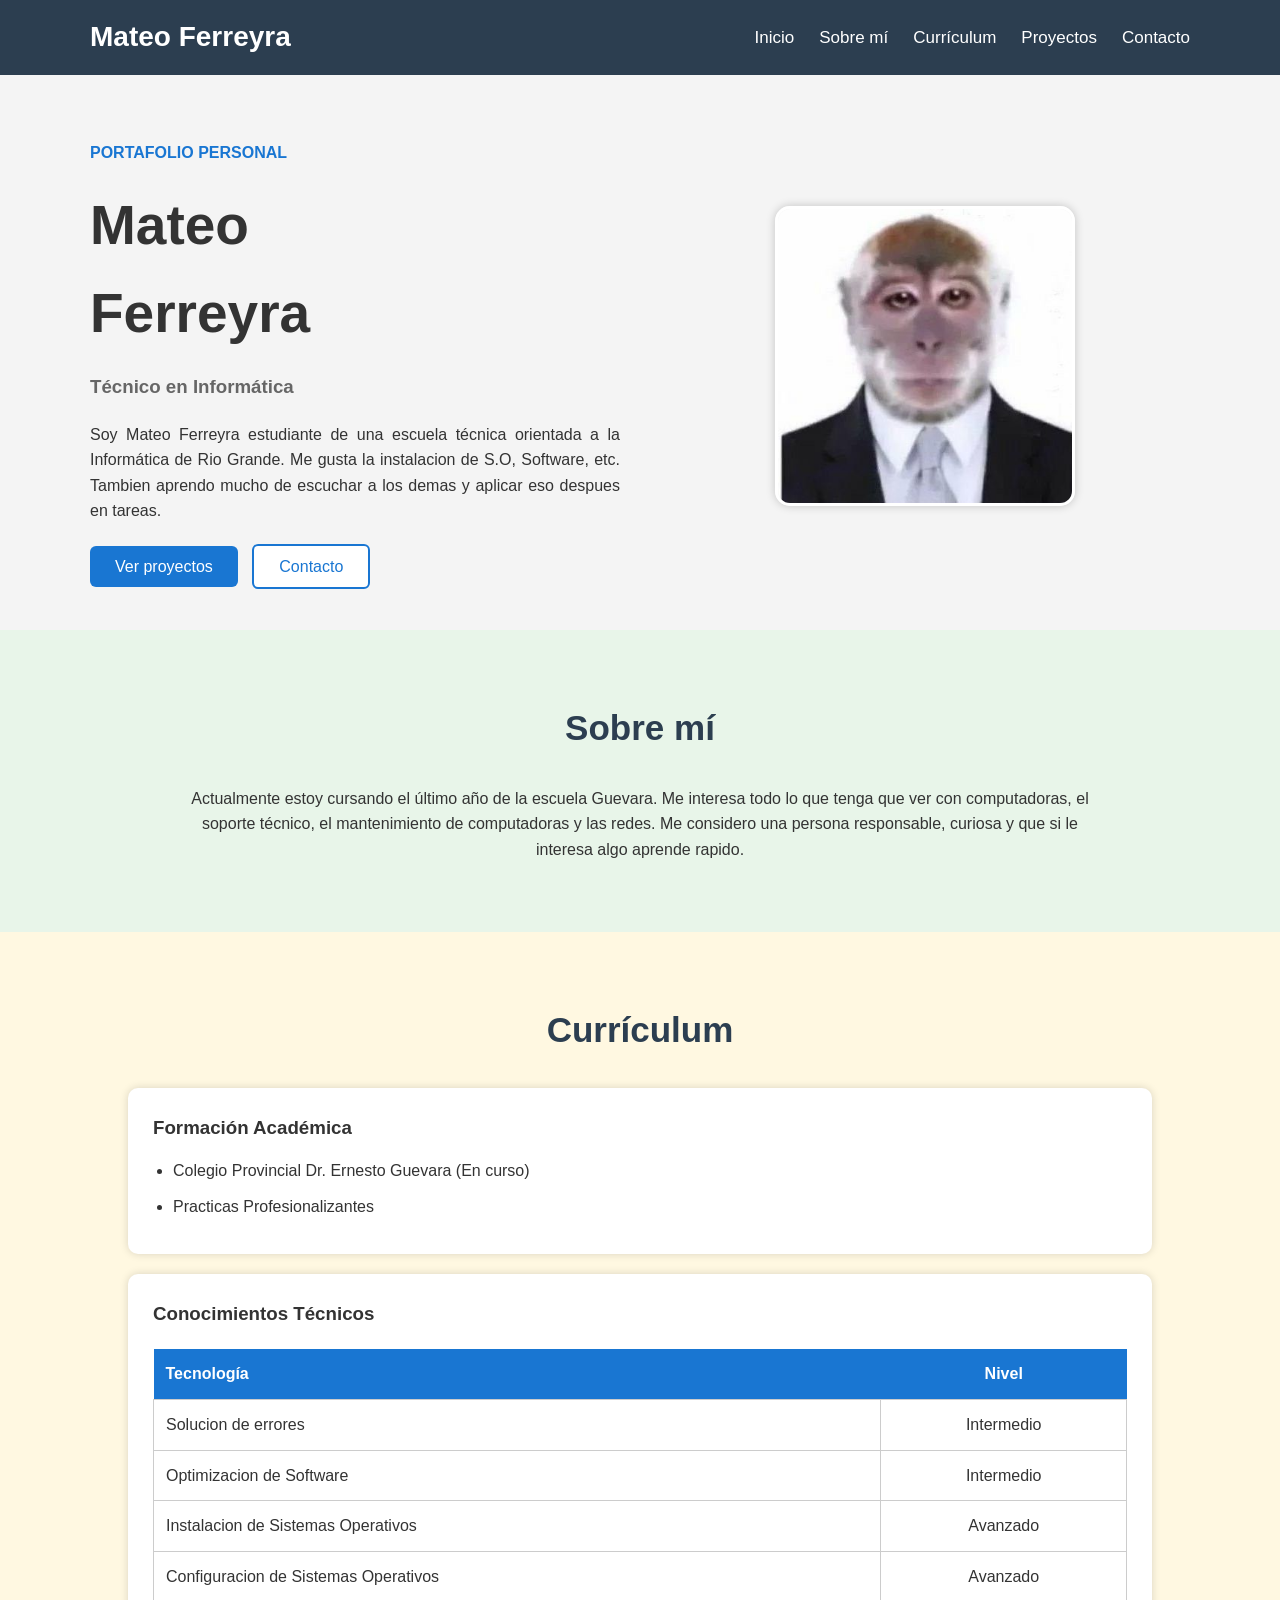
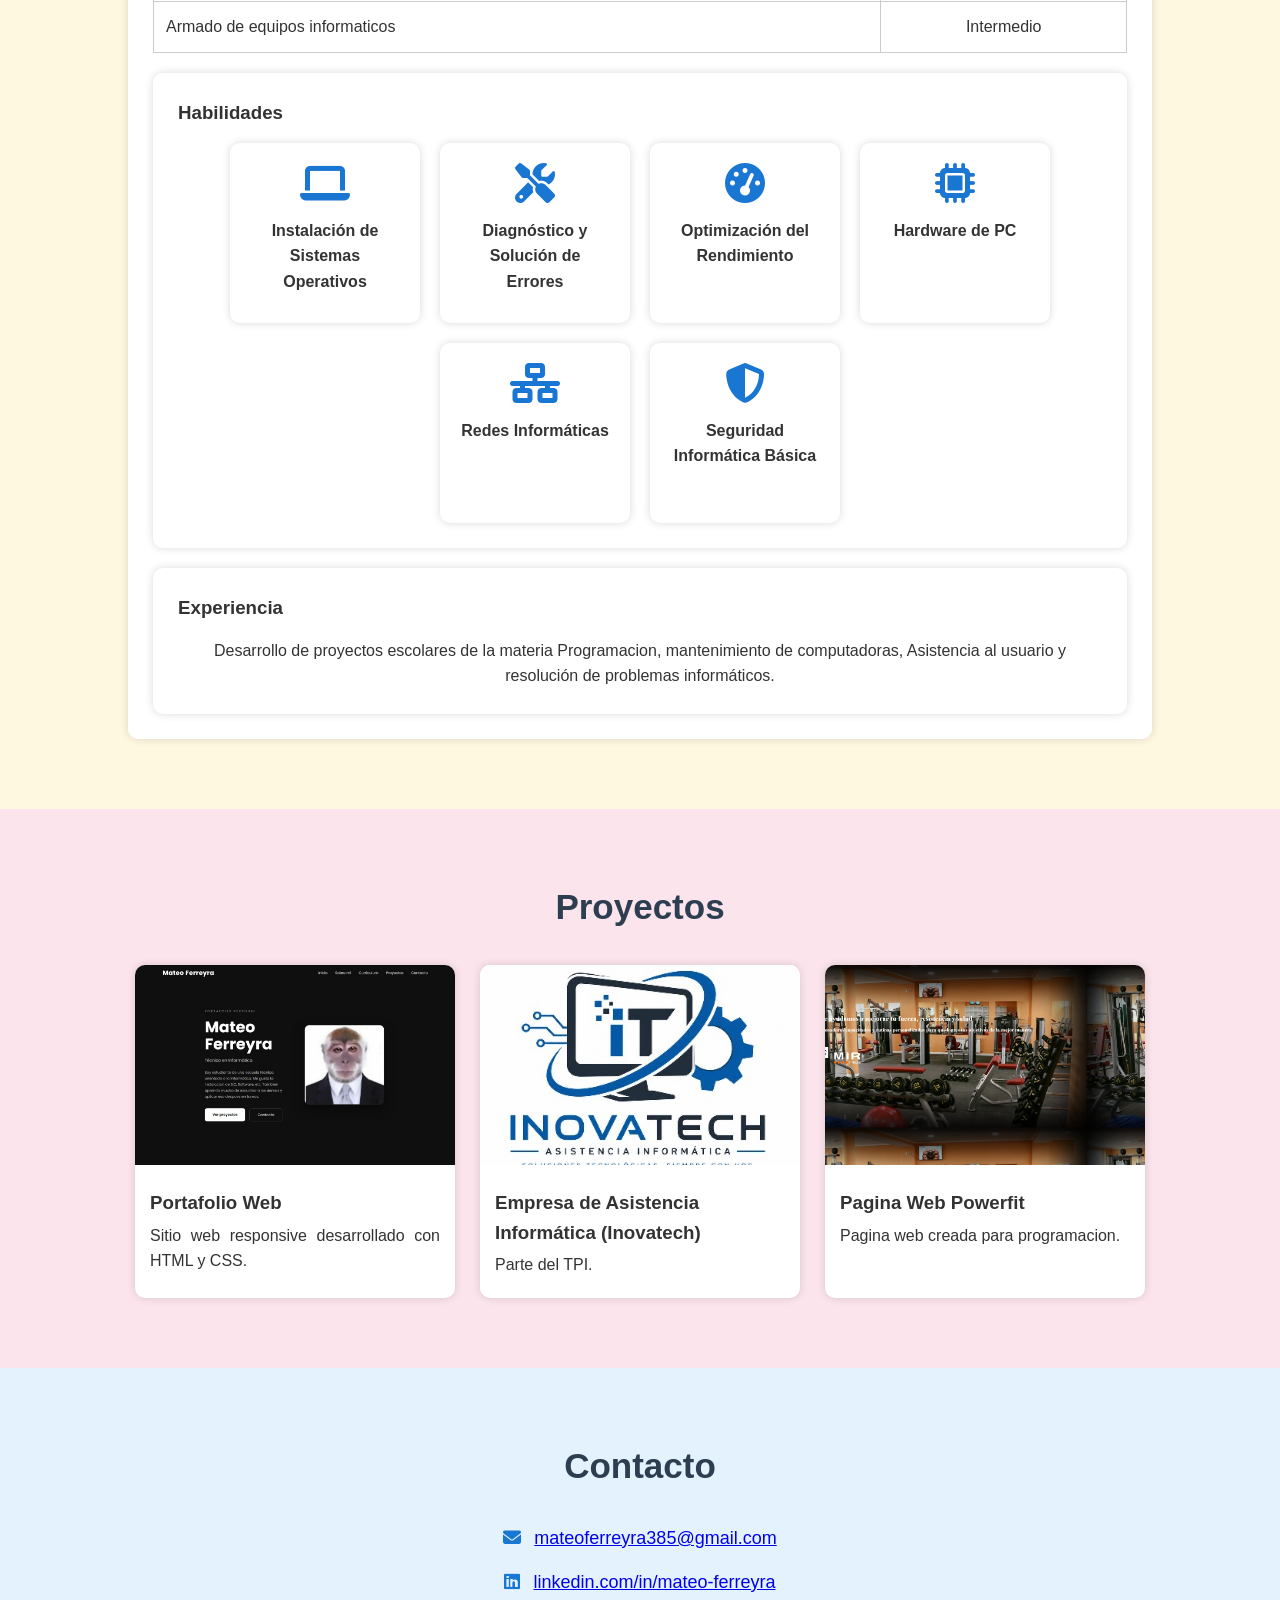
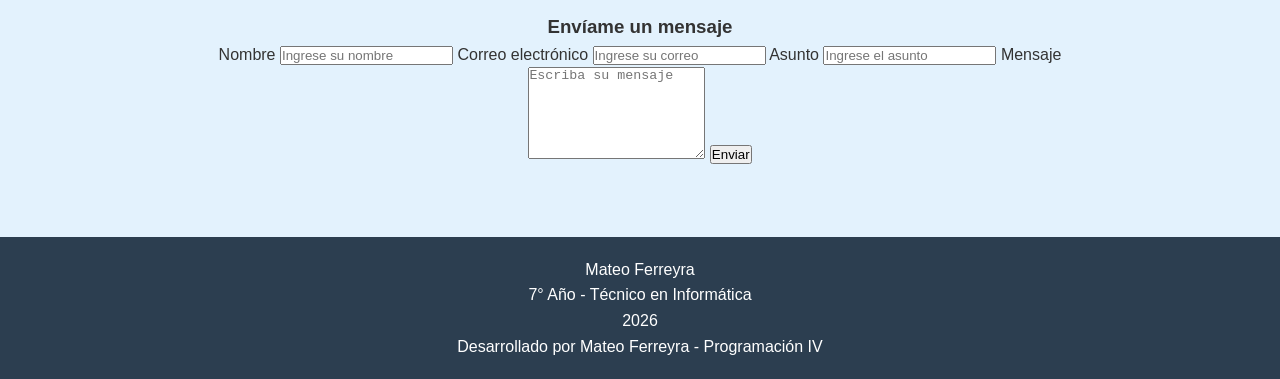
<file: Portafolio Mateo Ferreyra/index.html>
<!DOCTYPE html>
<html lang="es">
<head>
    <meta charset="UTF-8">
    <meta name="viewport" content="width=device-width, initial-scale=1.0">

    <title>Mateo Ferreyra Portafolio</title>

    <link rel="stylesheet" href="style.css">
    <link href="https://fonts.googleapis.com/css2?family=Poppins:wght@300;400;500;600;700&display=swap"
        rel="stylesheet">

    <link rel="stylesheet"
        href="https://cdnjs.cloudflare.com/ajax/libs/font-awesome/6.6.0/css/all.min.css">

</head>
<body>
    <header>

        <nav class="navbar">

            <h2 class="logo">Mateo Ferreyra</h2>

            <ul class="menu">

                <li><a href="#inicio">Inicio</a></li>

                <li><a href="#sobre">Sobre mí</a></li>

                <li><a href="#curriculum">Currículum</a></li>

                <li><a href="#proyectos">Proyectos</a></li>

                <li><a href="#contacto">Contacto</a></li>

            </ul>

        </nav>

    </header>
    <main>
        <section class="hero" id="inicio">

            <div class="hero-texto">

                <span>PORTAFOLIO PERSONAL</span>

                <h1>Mateo<br>Ferreyra</h1>

                <h3>Técnico en Informática</h3>

                <p>
                    Soy Mateo Ferreyra estudiante de una escuela técnica orientada a la Informática de Rio Grande.
                    Me gusta la instalacion de S.O, Software, etc.
                    Tambien aprendo mucho de escuchar a los demas y aplicar eso despues en tareas.
                </p>
                <div class="botones">
                    <a href="#proyectos" class="btn">Ver proyectos</a>
                    <a href="#contacto" class="btn-secundario">Contacto</a>
                </div>
            </div>
            <div class="hero-img">
                <img src="img/perfil.jpg" alt="foto">
            </div>
        </section>
        <section id="sobre" class="sobre">
            <h2>Sobre mí</h2>
            <p>
                Actualmente estoy cursando el último año de la escuela Guevara. Me interesa todo lo que tenga que ver con computadoras, el soporte técnico,
                el mantenimiento de computadoras y las redes. Me considero una
                persona responsable, curiosa y que si le interesa algo aprende rapido.
            </p>
        </section>
        <section id="curriculum" class="curriculum">

            <h2>Currículum</h2>

            <article>

                <h3>Formación Académica</h3>

                <ul>

                    <li>Colegio Provincial Dr. Ernesto Guevara (En curso)</li>

                    <li>Practicas Profesionalizantes</li>
                </ul>

            </article>

            <article>
                <h3>Conocimientos Técnicos</h3>
                <table>
                    <tr>

                        <th>Tecnología</th>

                        <th>Nivel</th>
                    </tr>
                    <tr>

                        <td>Solucion de errores</td>

                        <td>Intermedio</td>

                    </tr>
                    <tr>

                        <td>Optimizacion de Software</td>

                        <td>Intermedio</td>
                    </tr>
                    <tr>

                        <td>Instalacion de Sistemas Operativos</td>

                        <td>Avanzado</td>
                    </tr>
                    <tr>

                        <td>Configuracion de Sistemas Operativos</td>
                        <td>Avanzado</td>
                    </tr>
                    <tr>

                        <td>Armado de equipos informaticos</td>
                        <td>Intermedio</td>

                    </tr>
                </table>
            <article>
    <h3>Habilidades</h3>
    <div class="cards">
        <div class="card">
            <i class="fa-solid fa-laptop"></i>
            <h4>Instalación de Sistemas Operativos</h4>
        </div>

        <div class="card">
            <i class="fa-solid fa-screwdriver-wrench"></i>
            <h4>Diagnóstico y Solución de Errores</h4>
        </div>

        <div class="card">
            <i class="fa-solid fa-gauge-high"></i>
            <h4>Optimización del Rendimiento</h4>
        </div>

        <div class="card">
            <i class="fa-solid fa-microchip"></i>
            <h4>Hardware de PC</h4>
        </div>

        <div class="card">
            <i class="fa-solid fa-network-wired"></i>
            <h4>Redes Informáticas</h4>
        </div>

        <div class="card">
            <i class="fa-solid fa-shield-halved"></i>
            <h4>Seguridad Informática Básica</h4>
        </div>
    </div>
</article>
            <article>
                <h3>Experiencia</h3>

                <p>
                    Desarrollo de proyectos escolares de la materia Programacion,
                    mantenimiento de computadoras, Asistencia al usuario y
                    resolución de problemas informáticos.
                </p>
            </article>

        </section>

        <section id="proyectos" class="proyectos">
            <h2>Proyectos</h2>
            <div class="grid-proyectos">
                <article class="proyecto">

                    <img src="img/proyecto1.jpeg" alt="Proyecto 1">
                    <h3>Portafolio Web</h3>
                    <p>Sitio web responsive desarrollado con HTML y CSS.</p>
                </article>
                <article class="proyecto">
                    <img src="img/proyecto2.jpeg" alt="Proyecto 2">
                    <h3>Empresa de Asistencia Informática (Inovatech)</h3>
                    <p>Parte del TPI.</p>
                </article>
                <article class="proyecto">
                    <img src="img/proyecto3.jpeg" alt="Proyecto 3">
                    <h3>Pagina Web Powerfit </h3>
                    <p>Pagina web creada para programacion.</p>
                </article>
            </div>

        </section>
        <section id="contacto" class="contacto">

            <h2>Contacto</h2>
        
            <p>
                <i class="fa-solid fa-envelope"></i>
                <a href="mailto:mateoferreyra385@gmail.com">
                    mateoferreyra385@gmail.com
                </a>
            </p>
        
            <p>
                <i class="fa-brands fa-linkedin"></i>
                <a href="https://www.linkedin.com/in/mateo-ferreyra-96415a427/" target="_blank">
                    linkedin.com/in/mateo-ferreyra
                </a>
            </p>
        
            <h3>Envíame un mensaje</h3>
        
            <form class="formulario">
        
                <label for="nombre">Nombre</label>
                <input type="text" id="nombre" placeholder="Ingrese su nombre" required>
        
                <label for="correo">Correo electrónico</label>
                <input type="email" id="correo" placeholder="Ingrese su correo" required>
        
                <label for="asunto">Asunto</label>
                <input type="text" id="asunto" placeholder="Ingrese el asunto">
        
                <label for="mensaje">Mensaje</label>
                <textarea id="mensaje" rows="6" placeholder="Escriba su mensaje"></textarea>
        
                <input type="submit" value="Enviar">
        
            </form>
        
        </section>
    </main>
    <footer>

<p>Mateo Ferreyra</p>

<p>7° Año - Técnico en Informática</p>

<p>2026</p>

<p>Desarrollado por Mateo Ferreyra - Programación IV</p>

</footer>
</body>
</html>
</file>
<file: Portafolio Mateo Ferreyra/style.css>
*{
    margin:0;
    padding:0;
    box-sizing:border-box;
}

html{
    scroll-behavior:smooth;
}

body{
    font-family:Arial, Helvetica, sans-serif;
    background:#f4f4f4;
    color:#333;
    line-height:1.6;
}

header{
    background:#2c3e50;
    color:white;
    position:fixed;
    width:100%;
    top:0;
    left:0;
    z-index:1000;
}

.navbar{
    width:90%;
    max-width:1100px;
    margin:auto;
    display:flex;
    justify-content:space-between;
    align-items:center;
    padding:15px 0;
}

.logo{
    font-size:28px;
    font-weight:bold;
}

.menu{
    list-style:none;
    display:flex;
    gap:25px;
}

.menu a{
    color:white;
    text-decoration:none;
    font-size:17px;
}

.menu a:hover{
    color:#ffd54f;
}

.hero{
    margin-top:90px;
    width:90%;
    max-width:1100px;
    margin-left:auto;
    margin-right:auto;
    display:flex;
    justify-content:space-between;
    align-items:center;
    gap:40px;
    padding:50px 0;
}

.hero-texto{
    flex:1;
}

.hero-texto span{
    color:#1976d2;
    font-weight:bold;
}

.hero-texto h1{
    font-size:55px;
    margin:15px 0;
}

.hero-texto h3{
    color:#666;
    margin-bottom:20px;
}

.hero-texto p{
    text-align:justify;
}

.botones{
    margin-top:30px;
}

.btn{
    background:#1976d2;
    color:white;
    text-decoration:none;
    padding:12px 25px;
    border-radius:6px;
    margin-right:10px;
}

.btn-secundario{
    background:white;
    color:#1976d2;
    border:2px solid #1976d2;
    text-decoration:none;
    padding:12px 25px;
    border-radius:6px;
}

.hero-img{
    flex:1;
    text-align:center;
}

.hero-img img{
    width:300px;
    border-radius:15px;
    border:3px solid white;
    box-shadow:0 0 10px rgba(0,0,0,.2);
}

section{
    padding:70px 10%;
}

section h2{
    text-align:center;
    margin-bottom:30px;
    color:#2c3e50;
    font-size:35px;
}

.sobre{
    background:#e8f5e9;
}

.curriculum{
    background:#fff8e1;
}

.habilidades{
    background:#ede7f6;
}

.proyectos{
    background:#fce4ec;
}

.contacto{
    background:#e3f2fd;
}

.sobre p,
.curriculum p{
    max-width:900px;
    margin:auto;
    text-align:center;
}

.curriculum article{
    background:white;
    padding:25px;
    border-radius:10px;
    margin-top:20px;
    box-shadow:0 0 8px rgba(0,0,0,.15);
}

.curriculum h3{
    margin-bottom:15px;
}

.curriculum ul{
    margin-left:20px;
}

.curriculum li{
    margin-bottom:10px;
}

table{
    width:100%;
    border-collapse:collapse;
    margin-top:20px;
    background:white;
}

th{
    background:#1976d2;
    color:white;
    padding:12px;
}

td{
    padding:12px;
    border:1px solid #ccc;
    text-align:center;
}

th:first-child,
td:first-child{
    text-align:left;
}

.cards{
    display:flex;
    justify-content:center;
    flex-wrap:wrap;
    gap:20px;
}

.card{
    width:190px;
    height:180px;
    background:white;
    border-radius:10px;
    padding:20px;
    text-align:center;
    box-shadow:0 0 8px rgba(0,0,0,.15);
}

.card i{
    font-size:40px;
    color:#1976d2;
    margin-bottom:15px;
}

.card h3{
    margin-bottom:10px;
}

.card p{
    font-size:14px;
}

.grid-proyectos{
    display:flex;
    justify-content:center;
    flex-wrap:wrap;
    gap:25px;
}

.proyecto{
    width:320px;
    background:white;
    border-radius:10px;
    overflow:hidden;
    box-shadow:0 0 8px rgba(0,0,0,.15);
}

.proyecto img{
    width:100%;
    height:200px;
    object-fit:cover;
}

.proyecto h3{
    padding:15px 15px 5px;
}

.proyecto p{
    padding:0 15px 20px;
    text-align:justify;
}

.contacto{
    text-align:center;
}

.contacto p{
    font-size:18px;
    margin:15px 0;
}

.contacto i{
    color:#1976d2;
    margin-right:8px;
}

footer{
    background:#2c3e50;
    color:white;
    text-align:center;
    padding:20px;
}

@media(max-width:900px){

    .navbar{
        flex-direction:column;
    }

    .menu{
        flex-wrap:wrap;
        justify-content:center;
        margin-top:10px;
        gap:15px;
    }

    .hero{
        flex-direction:column-reverse;
        text-align:center;
    }

    .hero-texto h1{
        font-size:40px;
    }

    .hero-texto p{
        text-align:center;
    }

    .hero-img img{
        width:240px;
    }

    .botones{
        display:flex;
        justify-content:center;
        flex-wrap:wrap;
        gap:10px;
    }

    .btn,
    .btn-secundario{
        margin:0;
    }

    .cards{
        flex-direction:column;
        align-items:center;
    }

    .card{
        width:260px;
        height:auto;
    }

    .grid-proyectos{
        flex-direction:column;
        align-items:center;
    }

    .proyecto{
        width:90%;
        max-width:350px;
    }

    table{
        font-size:14px;
    }
}
</file>
